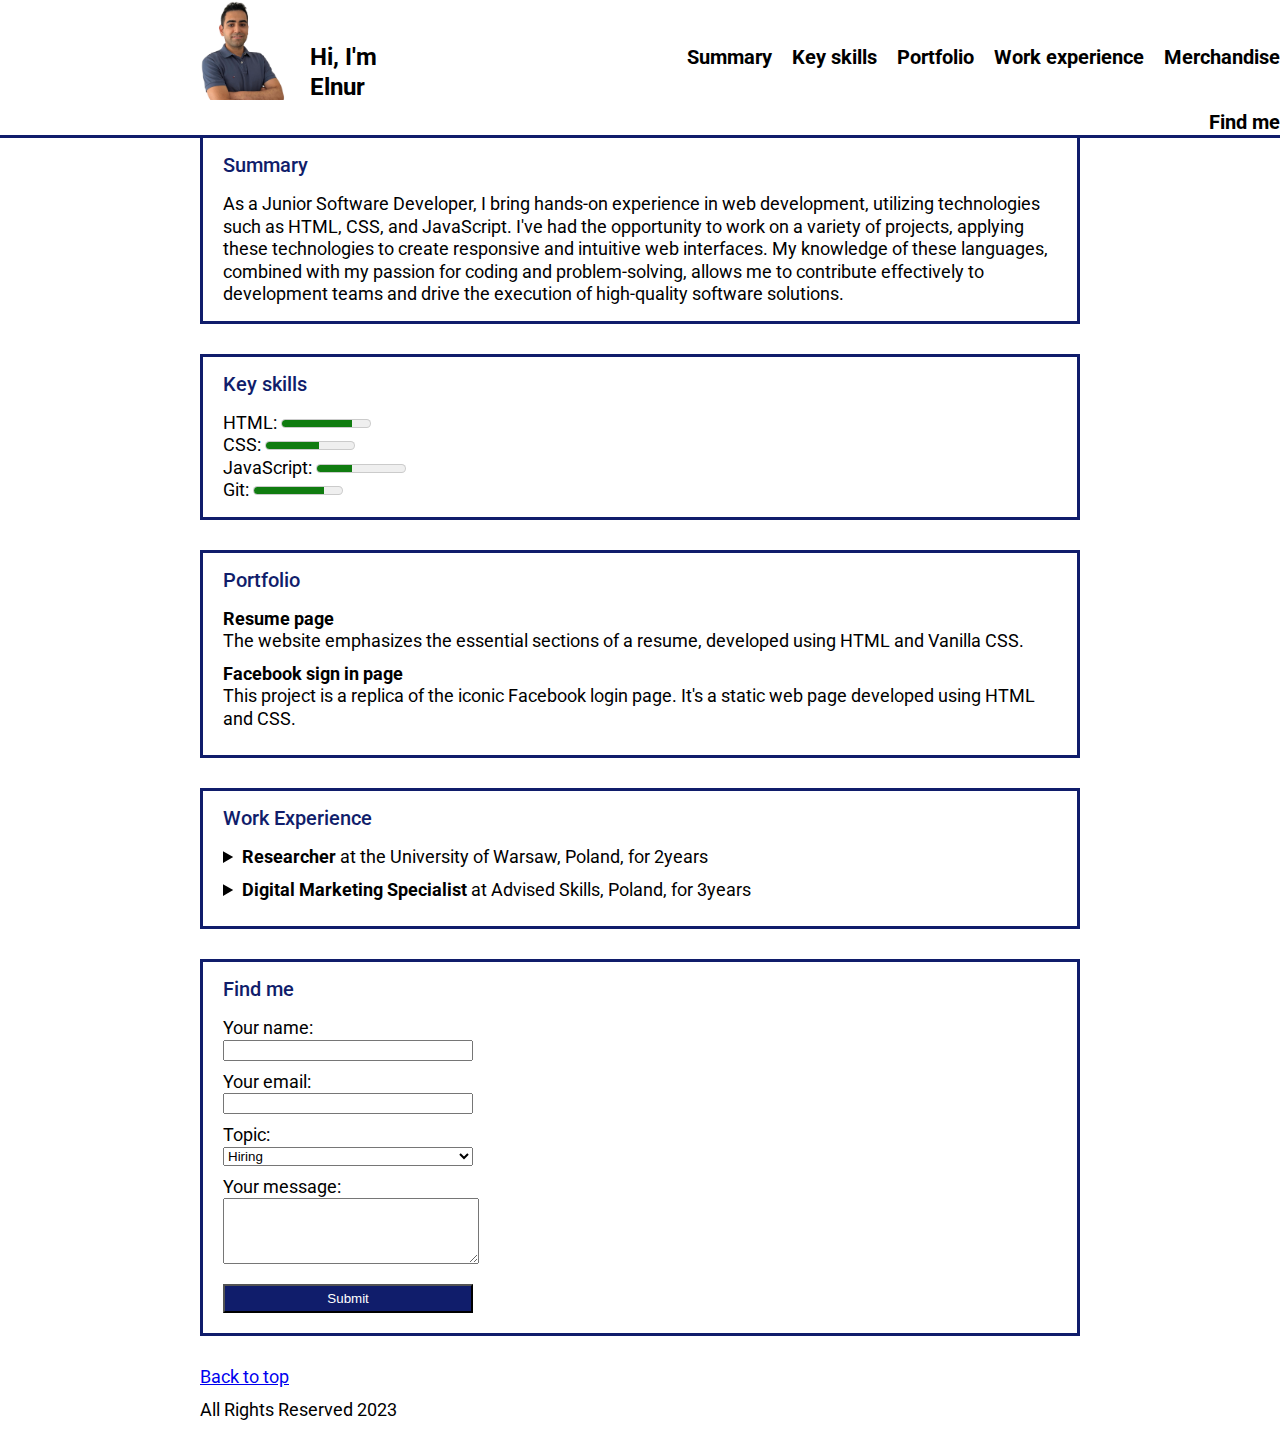
<file: index.html>
<!DOCTYPE html>
<html lang="en">
  <head>
    <meta name="description" content="Elnur personal site" />
    <meta name="keywords" content="bio site" />
    <meta name="author" content="Elnur N" />
    <meta charset="UTF-8" />
    <meta http-equiv="X-UA-Compatible" content="IE=edge" />
    <meta name="viewport" content="width=device-width, initial-scale=1.0" />
    <link rel="icon" type="image/x-icon" href="./assets/photos/favicon.ico" />
    <link rel="stylesheet" href="./assets/css/reset.css" />
    <link
      href="https://cdn.jsdelivr.net/npm/bootstrap@5.3.0/dist/css/bootstrap.min.css"
      rel="stylesheet"
      integrity="sha384-9ndCyUaIbzAi2FUVXJi0CjmCapSmO7SnpJef0486qhLnuZ2cdeRhO02iuK6FUUVM"
      crossorigin="anonymous"
    />
    <link rel="stylesheet" href="./assets/css/style.css" />

    <link rel="preconnect" href="https://fonts.googleapis.com" />
    <link rel="preconnect" href="https://fonts.gstatic.com" crossorigin />
    <link rel="preconnect" href="https://fonts.googleapis.com" />
    <link rel="preconnect" href="https://fonts.gstatic.com" crossorigin />
    <link
      href="https://fonts.googleapis.com/css2?family=Roboto+Condensed:wght@300;400;700&family=Roboto:ital,wght@0,300;0,400;0,500;0,700;1,300;1,400;1,500;1,700&display=swap"
      rel="stylesheet"
    />
    <title>Elnur Nabivi</title>
  </head>

  <body>
    <header class="main-header">
      <a href="./index.html"
        ><img
          src="./assets/photos/Elnurphoto.png"
          alt="Elnur N"
          title="Elnur N's photo"
          class="main-header__photo"
        />
      </a>
      <span class="main-header__name">Hi, I'm Elnur</span>
      <nav class="main-nav">
        <ul class="main-nav__links">
          <li class="main-nav__link">
            <a href="#summary-section">Summary</a>
          </li>
          <li class="main-nav__link">
            <a href="#keyskills-section">Key skills</a>
          </li>
          <li class="main-nav__link">
            <a href="#portfolio-section">Portfolio</a>
          </li>
          <li class="main-nav__link">
            <a href="#experience-section">Work experience</a>
          </li>
          <li class="main-nav__link">
            <a href="./store.html" target="_blank">Merchandise</a>
          </li>
          <li class="main-nav__link">
            <a href="#contact-section">Find me</a>
          </li>
        </ul>
      </nav>
    </header>

    <main>
      <section id="summary-section">
        <h2>Summary</h2>
        <p>
          As a Junior Software Developer, I bring hands-on experience in web
          development, utilizing technologies such as HTML, CSS, and JavaScript.
          I've had the opportunity to work on a variety of projects, applying
          these technologies to create responsive and intuitive web interfaces.
          My knowledge of these languages, combined with my passion for coding
          and problem-solving, allows me to contribute effectively to
          development teams and drive the execution of high-quality software
          solutions.
        </p>
      </section>

      <section id="keyskills-section">
        <h2>Key skills</h2>
        <ul>
          <li>HTML: <meter min="0" max="5" value="4"></meter></li>
          <li>CSS: <meter min="0" max="5" value="3"></meter></li>
          <li>JavaScript: <meter min="0" max="5" value="2"></meter></li>
          <li>Git: <meter min="0" max="5" value="4"></meter></li>
        </ul>
      </section>

      <section id="portfolio-section">
        <h2>Portfolio</h2>
        <ul>
          <li>
            <h3>Resume page</h3>
            <p>
              The website emphasizes the essential sections of a resume,
              developed using HTML and Vanilla CSS.
            </p>
          </li>
          <li>
            <h3>Facebook sign in page</h3>
            <p>
              This project is a replica of the iconic Facebook login page. It's
              a static web page developed using HTML and CSS.
            </p>
          </li>
        </ul>
      </section>

      <section id="experience-section">
        <h2>Work Experience</h2>
        <details>
          <summary class="job-position">
            <span style="font-weight: 700">Researcher</span> at the University
            of Warsaw, Poland, for 2years
          </summary>
          <ul>
            <li>
              <p>
                Conducting research in the field of sustainable marketing and
                digital marketing
              </p>
            </li>
            <li>
              <p>
                Designing and executing qualitative and quantitative studies
                using experiments, content analysis, and surveys
              </p>
            </li>
            <li>
              <p>
                Analyzing data using statistical software such as SPSS, AMOS,
                SmartPLS, Dedoose, NVivo
              </p>
            </li>
          </ul>
        </details>
        <details>
          <summary class="job-position">
            <span style="font-weight: bold">Digital Marketing Specialist</span>
            at Advised Skills, Poland, for 3years
          </summary>
          <ul>
            <li>
              <p>Coordinating and monitoring digital activities</p>
            </li>
            <li>
              <p>
                Managing and optimizing Facebook Ads and Google Ads campaigns
              </p>
            </li>
            <li>
              <p>
                Creating social media strategy and publishing content on social
                channels
              </p>
            </li>
            <li>
              <p>
                Preparing press releases, weekly cooperative newsletters, and
                SEO-friendly blog posts
              </p>
            </li>
            <li>
              <p>
                Updating websites with new content and indexing links in search
                engines
              </p>
            </li>
            <li>
              <p>
                Contributing to brand building activities by providing reports
                and analysis on performance across digital channels
              </p>
            </li>
          </ul>
        </details>
      </section>

      <section id="contact-section">
        <h2>Find me</h2>
        <form action="./message.html" target="_blank" autocomplete="on">
          <label for="name">Your name:</label>
          <input id="name" name="name" type="text" required />

          <label for="email">Your email:</label>
          <input id="email" name="email" type="email" required />

          <label for="topic">Topic:</label>
          <select name="topic" id="topic">
            <option value="Hiring">Hiring</option>
            <option value="Complaint">Complaint</option>
            <option value="General query">General query</option>
          </select>

          <label for="message">Your message:</label>
          <textarea name="message" id="message" cols="30" rows="4"></textarea>
          <button type="submit" class="submit-btn">Submit</button>
        </form>
      </section>
    </main>

    <footer>
      <a href="#" class="back-to-top">Back to top</a>
      <p>All Rights Reserved 2023</p>
    </footer>
  </body>
</html>
</file>
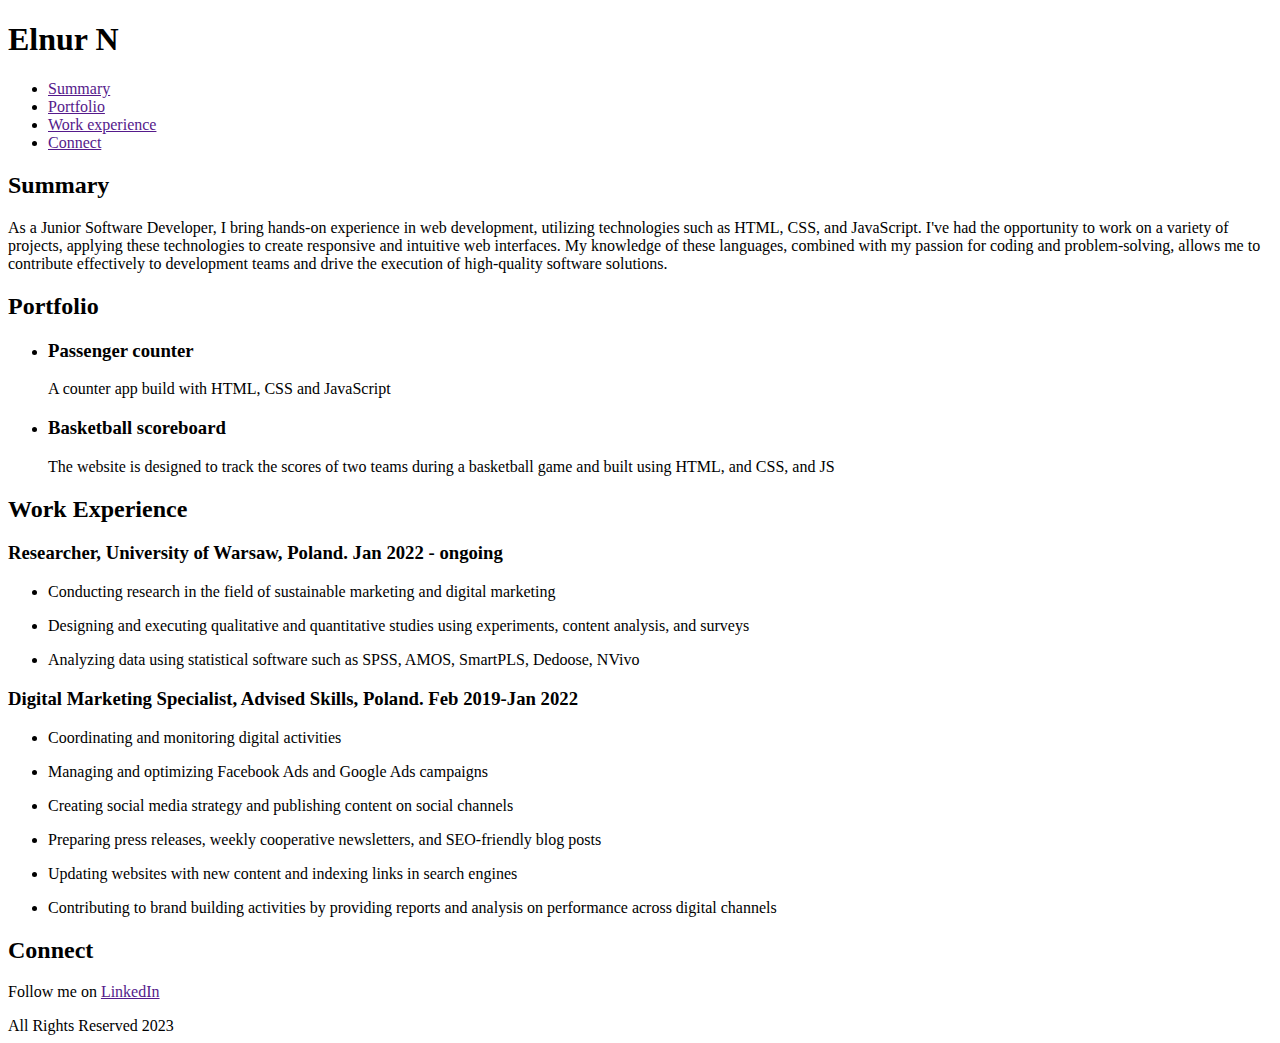
<file: public/index.html>
<!DOCTYPE html>
<html lang="en">
  <head>
    <meta charset="UTF-8" />
    <meta http-equiv="X-UA-Compatible" content="IE=edge" />
    <meta name="viewport" content="width=device-width, initial-scale=1.0" />
    <title>Elnur N</title>
  </head>
  <body>
    <header>
      <h1>Elnur N</h1>
      <nav>
        <ul>
          <li>
            <a href="" alt="">Summary</a>
          </li>
          <li>
            <a href="" alt="">Portfolio</a>
          </li>
          <li>
            <a href="" alt="">Work experience</a>
          </li>
          <li>
            <a href="" alt="">Connect</a>
          </li>
        </ul>
      </nav>
    </header>
    <main>
      <section>
        <h2>Summary</h2>
        <p>
          As a Junior Software Developer, I bring hands-on experience in web
          development, utilizing technologies such as HTML, CSS, and JavaScript.
          I've had the opportunity to work on a variety of projects, applying
          these technologies to create responsive and intuitive web interfaces.
          My knowledge of these languages, combined with my passion for coding
          and problem-solving, allows me to contribute effectively to
          development teams and drive the execution of high-quality software
          solutions.
        </p>
      </section>
      <section>
        <h2>Portfolio</h2>
        <ul>
          <li>
            <h3>Passenger counter</h3>
            <p>A counter app build with HTML, CSS and JavaScript</p>
          </li>
          <li>
            <h3>Basketball scoreboard</h3>
            <p>
              The website is designed to track the scores of two teams during a
              basketball game and built using HTML, and CSS, and JS
            </p>
          </li>
        </ul>
      </section>
      <section>
        <h2>Work Experience</h2>
        <section>
          <h3>Researcher, University of Warsaw, Poland. Jan 2022 - ongoing</h3>
          <ul>
            <li>
              <p>
                Conducting research in the field of sustainable marketing and
                digital marketing
              </p>
            </li>
            <li>
              <p>
                Designing and executing qualitative and quantitative studies
                using experiments, content analysis, and surveys
              </p>
            </li>
            <li>
              <p>
                Analyzing data using statistical software such as SPSS, AMOS,
                SmartPLS, Dedoose, NVivo
              </p>
            </li>
          </ul>
        </section>
        <section>
          <h3>
            Digital Marketing Specialist, Advised Skills, Poland. Feb 2019-Jan
            2022
          </h3>
          <ul>
            <li>
              <p>Coordinating and monitoring digital activities</p>
            </li>
            <li>
              <p>
                Managing and optimizing Facebook Ads and Google Ads campaigns
              </p>
            </li>
            <li>
              <p>
                Creating social media strategy and publishing content on social
                channels
              </p>
            </li>
            <li>
              <p>
                Preparing press releases, weekly cooperative newsletters, and
                SEO-friendly blog posts
              </p>
            </li>
            <li>
              <p>
                Updating websites with new content and indexing links in search
                engines
              </p>
            </li>
            <li>
              <p>
                Contributing to brand building activities by providing reports
                and analysis on performance across digital channels
              </p>
            </li>
          </ul>
        </section>
      </section>
      <section>
        <h2>Connect</h2>
        <p>Follow me on <a href="">LinkedIn</a></p>
      </section>
    </main>
    <footer>All Rights Reserved 2023</footer>
  </body>
</html>
</file>
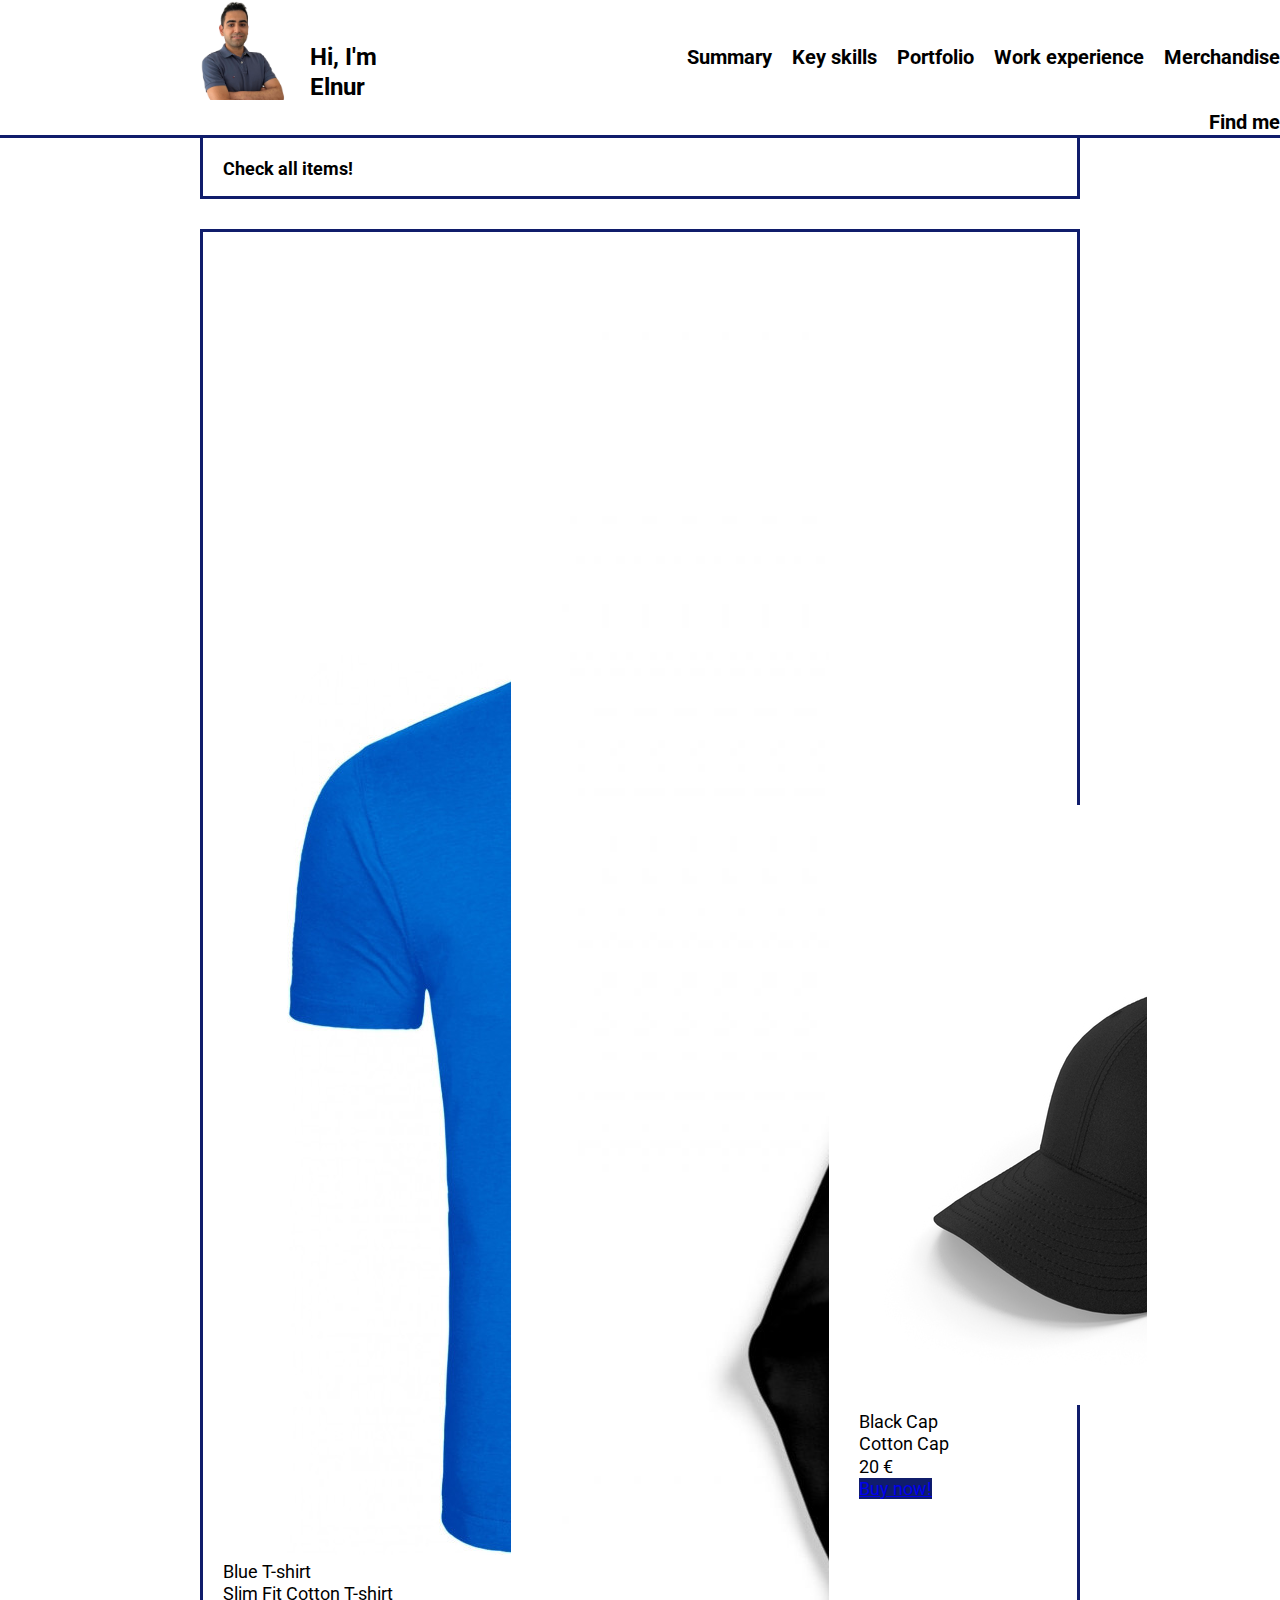
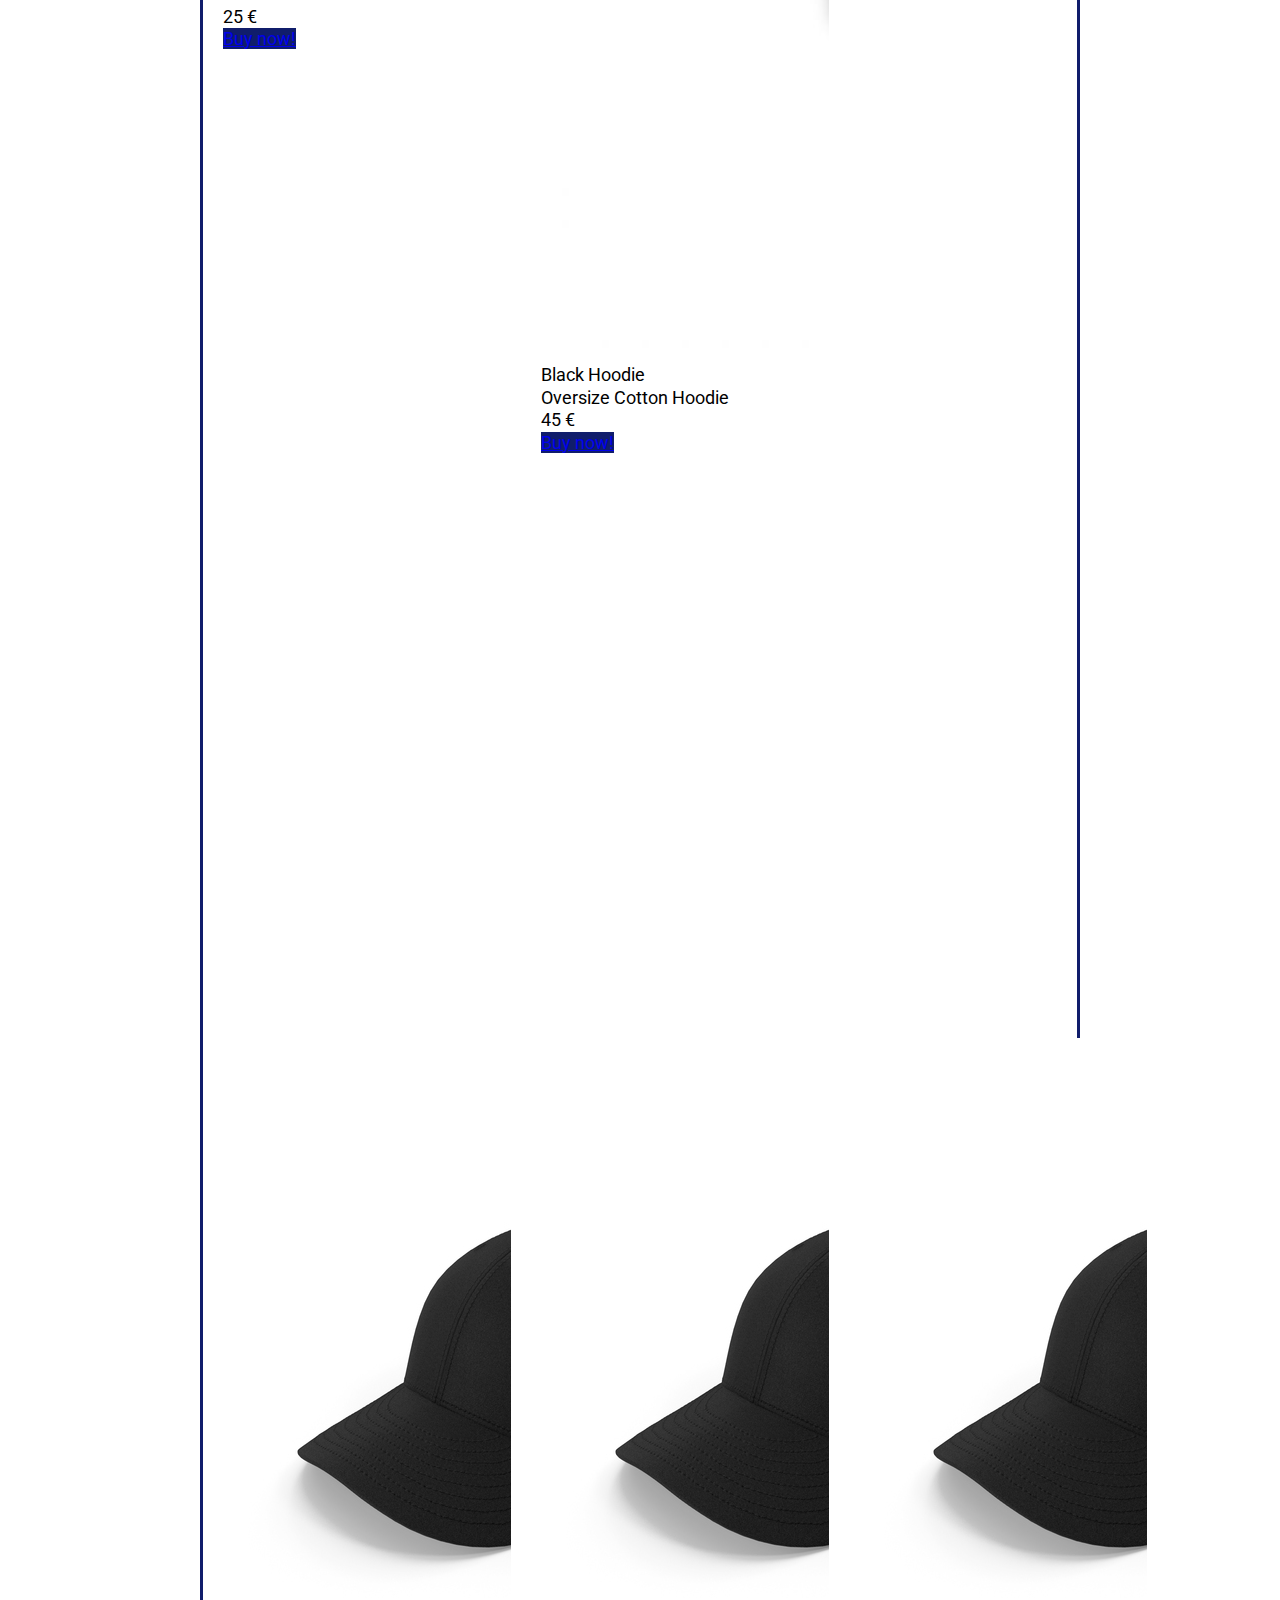
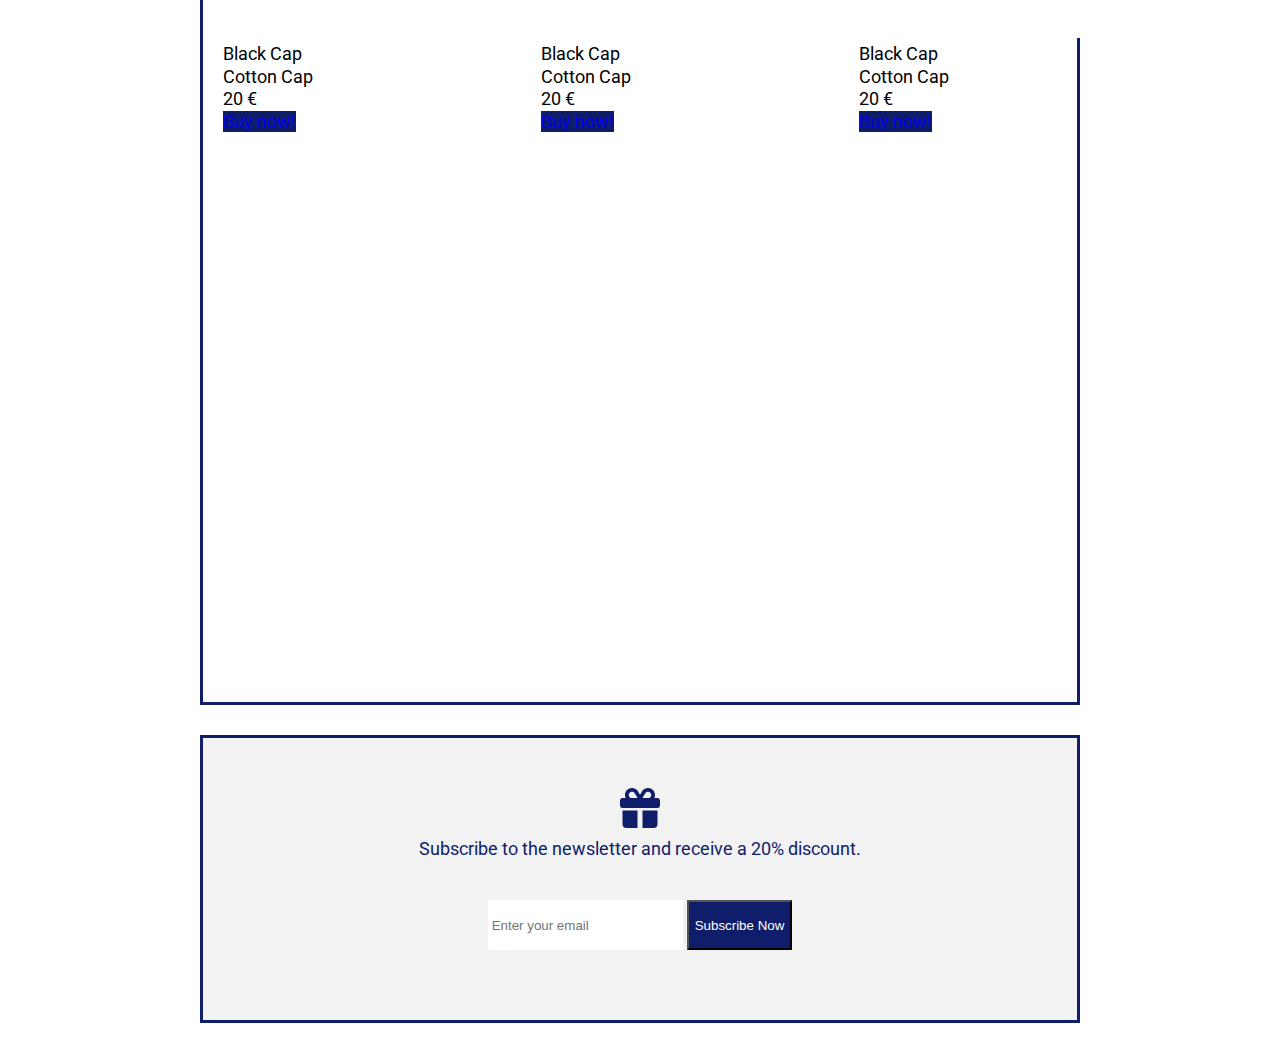
<file: extended-store.html>
<!DOCTYPE html>
<html lang="en">
  <head>
    <meta charset="UTF-8" />
    <meta name="viewport" content="width=device-width, initial-scale=1.0" />
    <link rel="icon" type="image/x-icon" href="./assets/photos/favicon.ico" />
    <link rel="stylesheet" href="./assets/css/reset.css" />

    <link rel="stylesheet" href="./assets/css/style.css" />
    <link
      href="https://cdn.jsdelivr.net/npm/bootstrap@5.3.0/dist/css/bootstrap.min.css"
      rel="stylesheet"
      integrity="sha384-9ndCyUaIbzAi2FUVXJi0CjmCapSmO7SnpJef0486qhLnuZ2cdeRhO02iuK6FUUVM"
      crossorigin="anonymous"
    />
    <link rel="stylesheet" href="./assets/css/store.css" />
    <link rel="preconnect" href="https://fonts.googleapis.com" />
    <link rel="preconnect" href="https://fonts.gstatic.com" crossorigin />
    <link rel="preconnect" href="https://fonts.googleapis.com" />
    <link rel="preconnect" href="https://fonts.gstatic.com" crossorigin />
    <link
      href="https://fonts.googleapis.com/css2?family=Roboto+Condensed:wght@300;400;700&family=Roboto:ital,wght@0,300;0,400;0,500;0,700;1,300;1,400;1,500;1,700&display=swap"
      rel="stylesheet"
    />
    <title>Merchandise</title>
  </head>
  <body>
    <header class="main-header">
      <a href="./index.html"
        ><img
          src="./assets/photos/Elnurphoto.png"
          alt="Elnur N"
          title="Elnur N's photo"
          class="main-header__photo"
        />
      </a>

      <span class="main-header__name">Hi, I'm Elnur</span>

      <nav class="main-nav">
        <ul class="main-nav__links">
          <li class="main-nav__link">
            <a href="./index.html#summary-section">Summary</a>
          </li>
          <li class="main-nav__link">
            <a href="./index.html#keyskills-section">Key skills</a>
          </li>
          <li class="main-nav__link">
            <a href="./index.html#portfolio-section">Portfolio</a>
          </li>
          <li class="main-nav__link">
            <a href="./index.html#experience-section">Work experience</a>
          </li>
          <li class="main-nav__link">
            <a href="./store.html" target="_blank">Merchandise</a>
          </li>
          <li class="main-nav__link">
            <a href="./index.html#contact-section">Find me</a>
          </li>
        </ul>
      </nav>
    </header>

    <main>
      <section><h3>Check all items!</h3></section>
      <section class="store-all-items">
        <div class="grid-element-first">
            <div class="card" style="width: 18rem">
                <div class="discount-tag">20% OFF</div>
                <img
                  class="card-img-top"
                  src="./assets/photos/bluetshirt.jpg"
                  alt="Black T-shirt"
                />
                <div class="card-body">
                  <h4 class="card-title">Blue T-shirt</h4>
                  <p class="card-text">Slim Fit Cotton T-shirt</p>
                  <p class="card-price">25 €</p>
                  <a href="#" class="btn btn-primary">Buy now!</a>
                </div>
              </div>
        </div>
        <div class="grid-element-second">
            <div class="card" style="width: 18rem">
                <img
                  class="card-img-top"
                  src="./assets/photos/Hoodie.jpg"
                  alt="Black Hoodie"
                />
                <div class="card-body">
                  <h4 class="card-title">Black Hoodie</h4>
                  <p class="card-text">Oversize Cotton Hoodie</p>
                  <p class="card-price">45 €</p>
                  <a href="#" class="btn btn-primary">Buy now!</a>
                </div>
            </div>
        </div>
        <div class="grid-element-third">
            <div class="card" style="width: 18rem">
                <img
                  class="card-img-top"
                  src="./assets/photos/cap.jpg"
                  alt="Black T-shirt"
                />
                <div class="card-body">
                  <h4 class="card-title">Black Cap</h4>
                  <p class="card-text">Cotton Cap</p>
                  <p class="card-price">20 €</p>
                  <a href="#" class="btn btn-primary">Buy now!</a>
                </div>
              </div>

        </div>
        <div class="grid-element-fourth">
            <div class="card" style="width: 18rem">
                <img
                  class="card-img-top"
                  src="./assets/photos/cap.jpg"
                  alt="Black T-shirt"
                />
                <div class="card-body">
                  <h4 class="card-title">Black Cap</h4>
                  <p class="card-text">Cotton Cap</p>
                  <p class="card-price">20 €</p>
                  <a href="#" class="btn btn-primary">Buy now!</a>
                </div>
              </div>
        </div>
        <div class="grid-element-fifth">
            <div class="card" style="width: 18rem">
                <img
                  class="card-img-top"
                  src="./assets/photos/cap.jpg"
                  alt="Black T-shirt"
                />
                <div class="card-body">
                  <h4 class="card-title">Black Cap</h4>
                  <p class="card-text">Cotton Cap</p>
                  <p class="card-price">20 €</p>
                  <a href="#" class="btn btn-primary">Buy now!</a>
                </div>
              </div>
        </div>
        <div class="grid-element-sixth">
            <div class="card" style="width: 18rem">
                <img
                  class="card-img-top"
                  src="./assets/photos/cap.jpg"
                  alt="Black T-shirt"
                />
                <div class="card-body">
                  <h4 class="card-title">Black Cap</h4>
                  <p class="card-text">Cotton Cap</p>
                  <p class="card-price">20 €</p>
                  <a href="#" class="btn btn-primary">Buy now!</a>
                </div>
              </div>
        </div>
      </section>
      </section>
      <section class="newsletter">
        <div class="container">
          <div class="row">
            <div class="col-sm-12">
              <div class="content">
                <form>
                  <svg
                    class="svg-gift"
                    weight="40"
                    height="40"
                    xmlns="http://www.w3.org/2000/svg"
                    height="1em"
                    viewBox="0 0 512 512"
                  >
                    <style>
                      svg {
                        fill: #101d6b;
                      }
                    </style>
                    <path
                      d="M190.5 68.8L225.3 128H224 152c-22.1 0-40-17.9-40-40s17.9-40 40-40h2.2c14.9 0 28.8 7.9 36.3 20.8zM64 88c0 14.4 3.5 28 9.6 40H32c-17.7 0-32 14.3-32 32v64c0 17.7 14.3 32 32 32H480c17.7 0 32-14.3 32-32V160c0-17.7-14.3-32-32-32H438.4c6.1-12 9.6-25.6 9.6-40c0-48.6-39.4-88-88-88h-2.2c-31.9 0-61.5 16.9-77.7 44.4L256 85.5l-24.1-41C215.7 16.9 186.1 0 154.2 0H152C103.4 0 64 39.4 64 88zm336 0c0 22.1-17.9 40-40 40H288h-1.3l34.8-59.2C329.1 55.9 342.9 48 357.8 48H360c22.1 0 40 17.9 40 40zM32 288V464c0 26.5 21.5 48 48 48H224V288H32zM288 512H432c26.5 0 48-21.5 48-48V288H288V512z"
                    />
                  </svg>
                  <h2>
                    Subscribe to the newsletter and receive a 20% discount.
                  </h2>
                  <div class="input-group">
                    <input
                      type="email"
                      class="form-control"
                      placeholder="Enter your email"
                    />
                    <span class="input-group-btn">
                      <button class="btn" type="submit">Subscribe Now</button>
                    </span>
                  </div>
                </form>
              </div>
            </div>
          </div>
        </div>
      </section>
    </main>
    <footer></footer>
  </body>
</html>
</file>
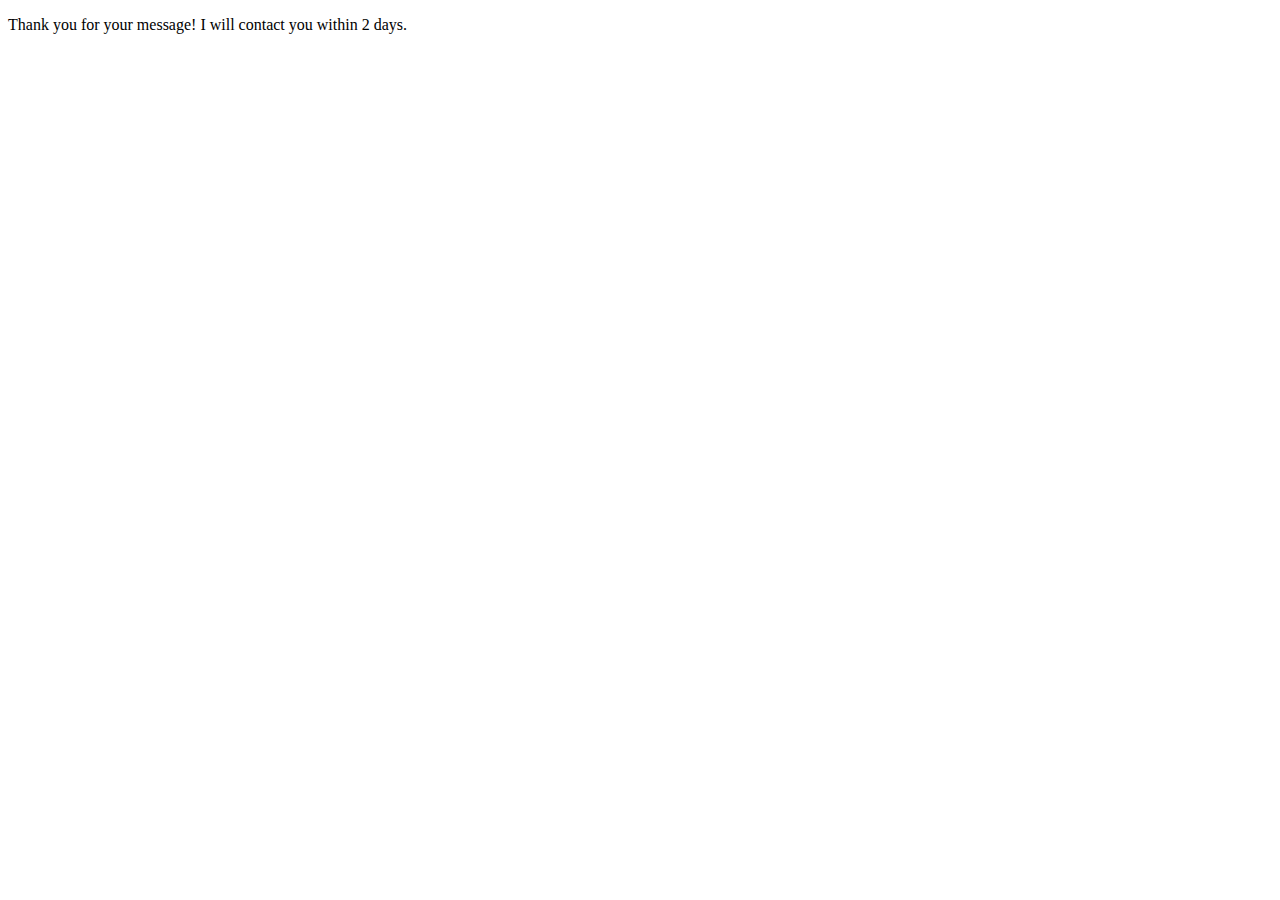
<file: message.html>
<!DOCTYPE html>
<html lang="en">
  <head>
    <meta charset="UTF-8" />
    <meta http-equiv="X-UA-Compatible" content="IE=edge" />
    <meta name="viewport" content="width=device-width, initial-scale=1.0" />
    <title>Document</title>
  </head>
  <body>
    <p>Thank you for your message! I will contact you within 2 days.</p>
  </body>
</html>
</file>
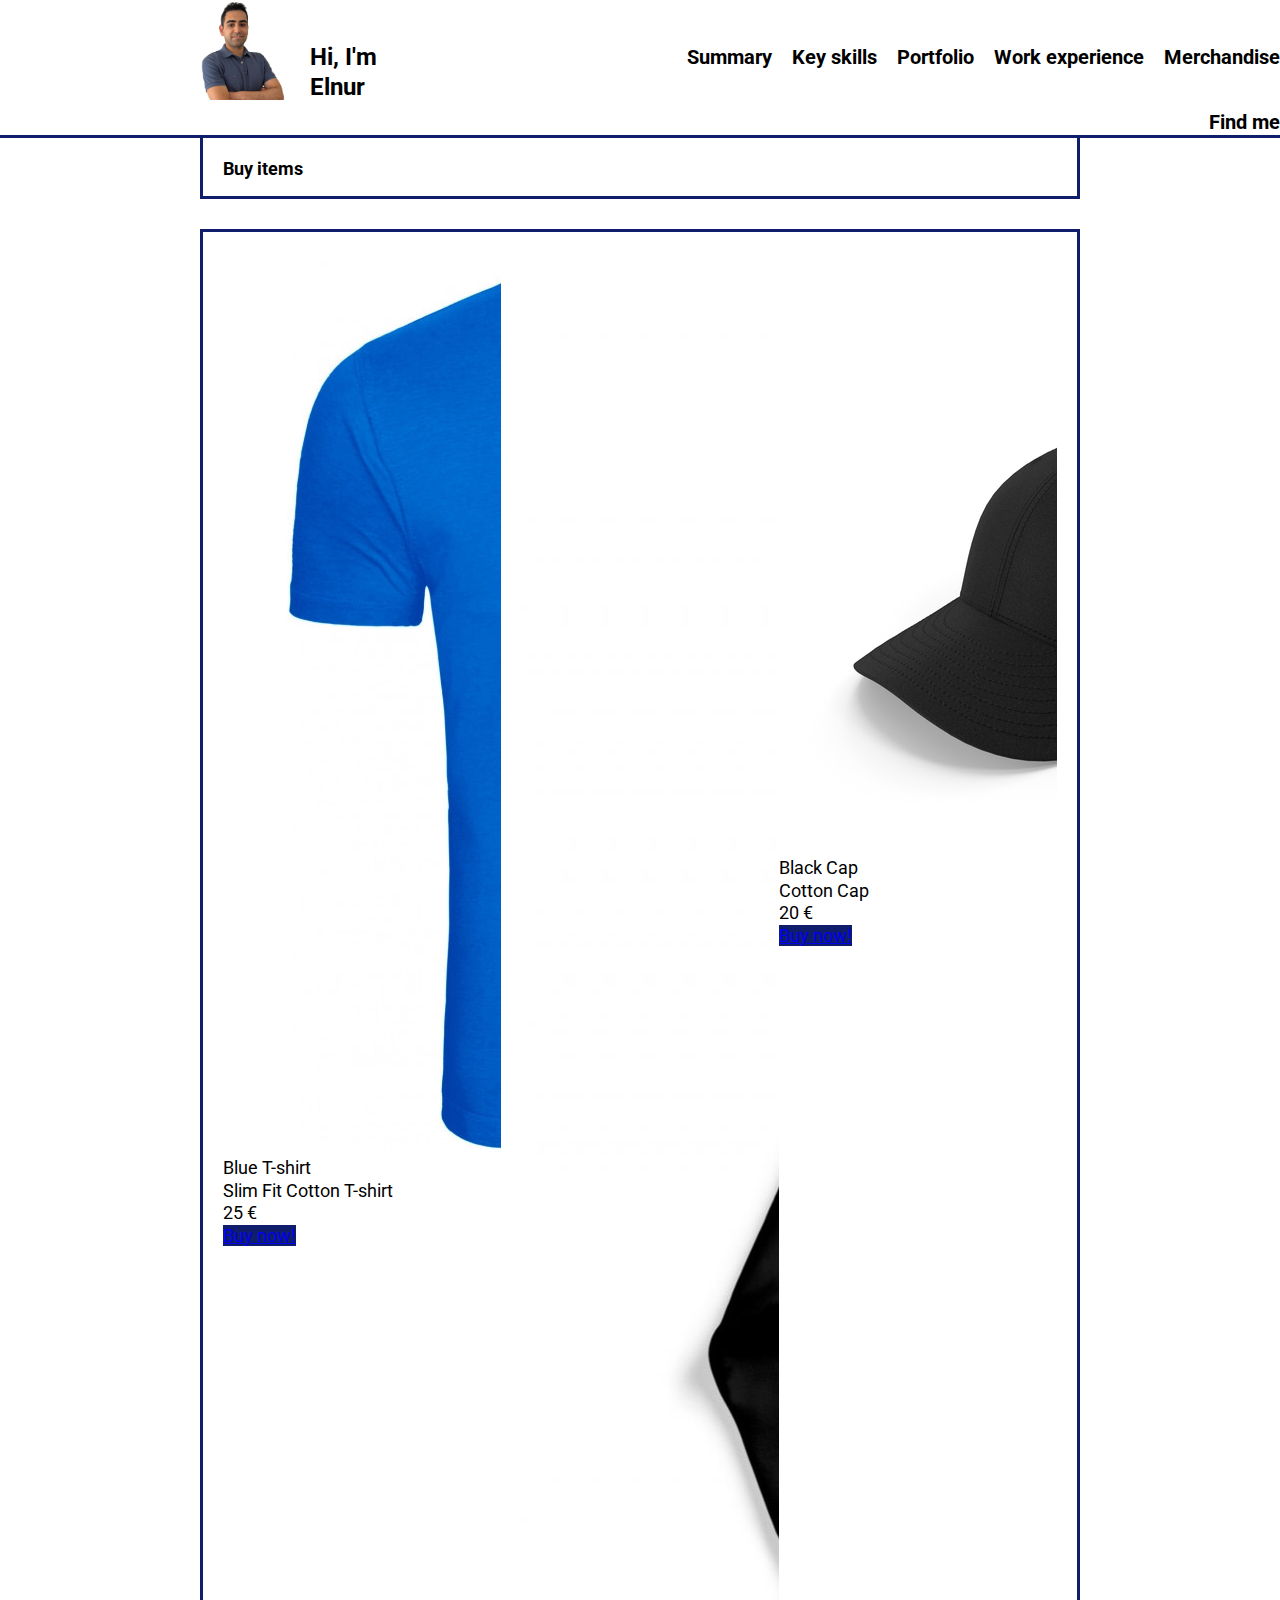
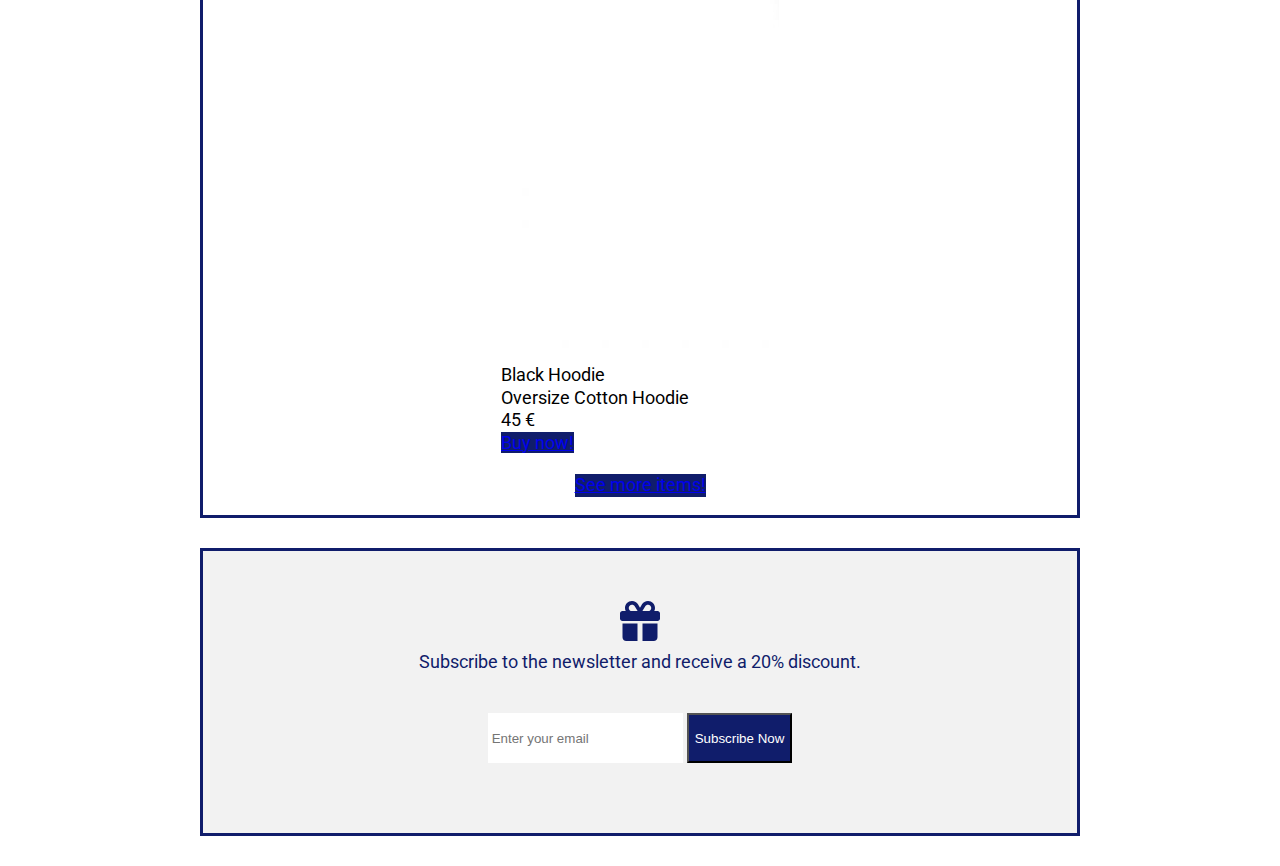
<file: store.html>
<!DOCTYPE html>
<html lang="en">
  <head>
    <meta charset="UTF-8" />
    <meta name="viewport" content="width=device-width, initial-scale=1.0" />
    <link rel="icon" type="image/x-icon" href="./assets/photos/favicon.ico" />
    <link rel="stylesheet" href="./assets/css/reset.css" />

    <link rel="stylesheet" href="./assets/css/style.css" />
    <link
      href="https://cdn.jsdelivr.net/npm/bootstrap@5.3.0/dist/css/bootstrap.min.css"
      rel="stylesheet"
      integrity="sha384-9ndCyUaIbzAi2FUVXJi0CjmCapSmO7SnpJef0486qhLnuZ2cdeRhO02iuK6FUUVM"
      crossorigin="anonymous"
    />
    <link rel="stylesheet" href="./assets/css/store.css" />
    <link rel="preconnect" href="https://fonts.googleapis.com" />
    <link rel="preconnect" href="https://fonts.gstatic.com" crossorigin />
    <link rel="preconnect" href="https://fonts.googleapis.com" />
    <link rel="preconnect" href="https://fonts.gstatic.com" crossorigin />
    <link
      href="https://fonts.googleapis.com/css2?family=Roboto+Condensed:wght@300;400;700&family=Roboto:ital,wght@0,300;0,400;0,500;0,700;1,300;1,400;1,500;1,700&display=swap"
      rel="stylesheet"
    />
    <title>Merchandise</title>
  </head>
  <body>
    <header class="main-header">
      <a href="./index.html"
        ><img
          src="./assets/photos/Elnurphoto.png"
          alt="Elnur N"
          title="Elnur N's photo"
          class="main-header__photo"
        />
      </a>

      <span class="main-header__name">Hi, I'm Elnur</span>

      <nav class="main-nav">
        <ul class="main-nav__links">
          <li class="main-nav__link">
            <a href="./index.html#summary-section">Summary</a>
          </li>
          <li class="main-nav__link">
            <a href="./index.html#keyskills-section">Key skills</a>
          </li>
          <li class="main-nav__link">
            <a href="./index.html#portfolio-section">Portfolio</a>
          </li>
          <li class="main-nav__link">
            <a href="./index.html#experience-section">Work experience</a>
          </li>
          <li class="main-nav__link">
            <a href="./store.html" target="_blank">Merchandise</a>
          </li>
          <li class="main-nav__link">
            <a href="./index.html#contact-section">Find me</a>
          </li>
        </ul>
      </nav>
    </header>

    <main>
      <section><h3>Buy items</h3></section>
      <!-- I keep the section tag because of the design. It should be inside a box, which has borders.-->
      <section class="store">
        <div class="store-items">
          <div class="card" style="width: 18rem">
            <div class="discount-tag">20% OFF</div>
            <img
              class="card-img-top"
              src="./assets/photos/bluetshirt.jpg"
              alt="Black T-shirt"
            />
            <div class="card-body">
              <h4 class="card-title">Blue T-shirt</h4>
              <p class="card-text">Slim Fit Cotton T-shirt</p>
              <p class="card-price">25 €</p>
              <a href="#" class="btn btn-primary">Buy now!</a>
            </div>
          </div>

          <div class="card" style="width: 18rem">
            <img
              class="card-img-top"
              src="./assets/photos/Hoodie.jpg"
              alt="Black Hoodie"
            />
            <div class="card-body">
              <h4 class="card-title">Black Hoodie</h4>
              <p class="card-text">Oversize Cotton Hoodie</p>
              <p class="card-price">45 €</p>
              <a href="#" class="btn btn-primary">Buy now!</a>
            </div>
          </div>
          <div class="card" style="width: 18rem">
            <img
              class="card-img-top"
              src="./assets/photos/cap.jpg"
              alt="Black T-shirt"
            />
            <div class="card-body">
              <h4 class="card-title">Black Cap</h4>
              <p class="card-text">Cotton Cap</p>
              <p class="card-price">20 €</p>
              <a href="#" class="btn btn-primary">Buy now!</a>
            </div>
          </div>
        </div>

        <div class="see-more">
          <a href="./extended-store.html" class="btn btn-primary"
            >See more items!</a
          >
        </div>
      </section>
      <section class="newsletter">
        <div class="container">
          <div class="row">
            <div class="col-sm-12">
              <div class="content">
                <form>
                  <svg
                    class="svg-gift"
                    weight="40"
                    height="40"
                    xmlns="http://www.w3.org/2000/svg"
                    height="1em"
                    viewBox="0 0 512 512"
                  >
                    <style>
                      svg {
                        fill: #101d6b;
                      }
                    </style>
                    <path
                      d="M190.5 68.8L225.3 128H224 152c-22.1 0-40-17.9-40-40s17.9-40 40-40h2.2c14.9 0 28.8 7.9 36.3 20.8zM64 88c0 14.4 3.5 28 9.6 40H32c-17.7 0-32 14.3-32 32v64c0 17.7 14.3 32 32 32H480c17.7 0 32-14.3 32-32V160c0-17.7-14.3-32-32-32H438.4c6.1-12 9.6-25.6 9.6-40c0-48.6-39.4-88-88-88h-2.2c-31.9 0-61.5 16.9-77.7 44.4L256 85.5l-24.1-41C215.7 16.9 186.1 0 154.2 0H152C103.4 0 64 39.4 64 88zm336 0c0 22.1-17.9 40-40 40H288h-1.3l34.8-59.2C329.1 55.9 342.9 48 357.8 48H360c22.1 0 40 17.9 40 40zM32 288V464c0 26.5 21.5 48 48 48H224V288H32zM288 512H432c26.5 0 48-21.5 48-48V288H288V512z"
                    />
                  </svg>
                  <h2>
                    Subscribe to the newsletter and receive a 20% discount.
                  </h2>
                  <div class="input-group">
                    <input
                      type="email"
                      class="form-control"
                      placeholder="Enter your email"
                    />
                    <span class="input-group-btn">
                      <button class="btn" type="submit">Subscribe Now</button>
                    </span>
                  </div>
                </form>
              </div>
            </div>
          </div>
        </div>
      </section>
    </main>
    <footer></footer>
  </body>
</html>
</file>
<file: assets/css/style.css>
body {
  font-family: "Roboto", sans-serif;
  font-size: 18px;
  font-weight: 400;
  box-sizing: border-box;
  line-height: 1.25;
  margin-top: 135px;
}
section {
  scroll-margin-top: 130px;
}

.job-position {
  font-size: 18px;
  margin-bottom: 10px;
}

section,
footer {
  margin-left: 200px;
  margin-right: 200px;
}

section {
  border: 3px solid #101d6b;
  margin-bottom: 30px;
  padding: 0 20px 15px 20px;
}

section > h2 {
  color: #101d6b;
  font-size: 20px;
  font-weight: 500;
  margin: 15px 0;
}

h3 {
  font-size: 18px;
  font-weight: 700;
}

#portfolio-section > ul > li {
  margin-bottom: 10px;
}

#contact-section {
  padding-bottom: 10px;
}

.main-header {
  border-bottom: 3px solid #101d6b;
  margin-bottom: 30px;
  position: fixed;
  top: 0;
  left: 0;
  width: 100%;
  display: flex;
  justify-content: flex-start;
  background-color: white;
  transition: 0.6s;
  z-index: 1000;
}

.main-header__photo {
  height: 100px;
  margin-right: 20px;
  margin-left: 190px;
  position: relative;
}

.main-header__name {
  font-weight: 700;
  font-size: 24px;
  margin-top: 42px;
}

/* .main-nav {
  width: calc(100% - 250px);
} */

.main-nav__links {
  list-style: none;
  display: flex;
  flex-direction: row;
  justify-content: flex-end;
  flex-wrap: wrap;
  margin: 25px 0 0 180px;
  gap: 20px;
}

.main-nav__link {
  padding: 0;
  margin: 20px 0 0 0;
  font-weight: 700;
  font-size: 20px;
}

.main-nav__link a:hover {
  position: relative;
  left: 5px;
  top: 5px;
  color: #101d6b;
  /* box-shadow: 0 0 15px rgba(16, 29, 107, 0.3); */
}

.main-nav__link a {
  text-decoration: none;
  color: #000000;
}

input {
  outline: none;
}

/* input:invalid {
  border: 2px solid red;
} */

input[type="text"]:valid,
input[type="email"]:valid {
  border: 2px solid greenyellow;
}

input:focus {
  background-color: #9ba6e4;
}

.submit-btn {
  background-color: #101d6b;
  color: white;
  padding: 5px 0;
  margin-top: 10px;
}

.submit-btn:hover {
  background-color: black;
  color: white;
}

details > ul {
  margin-bottom: 15px;
}

.back-to-top {
  display: inline-block;
  margin-bottom: 10px;
}

footer {
  margin-bottom: 15px;
}

form {
  display: flex;
  flex-direction: column;
}

input,
select {
  box-sizing: border-box;
}

form input,
form select,
form textarea,
form .submit-btn {
  margin-bottom: 10px;
  width: 30%;
}

form label {
  width: 30%;
}
</file>
<file: assets/css/store.css>
body {
  font-family: "Roboto", sans-serif;
  font-size: 18px;
  font-weight: 400;
  box-sizing: border-box;
  line-height: 1.25;
  margin-top: 135px;
}
section {
  scroll-margin-top: 150px;
  padding-top: 20px;
}

.store {
  display: flex;
  flex-direction: column;
  justify-content: space-around;
}

.store-items {
  display: flex;
  flex-direction: row;
  justify-content: space-around;
}

.btn-primary {
  background-color: #101d6b;
  border-color: #101d6b;
}

.btn-primary:hover {
  transform: scale(1.1);
  background-color: #101d6b;
  border-color: #101d6b;
}

.card {
  overflow: hidden;
}

.discount-tag {
  position: absolute;
  top: 15px;
  right: -35px;
  background: red;
  color: white;
  padding: 5px 35px 5px 35px;
  transform: rotateZ(45deg);
}

.newsletter {
  padding: 100px 0 60px 0;
  background: #f2f2f2;
}

.newsletter .content {
  max-width: 650px;
  margin: 0 auto;
  text-align: center;
  position: relative;
  z-index: 2;
}
.newsletter .content h2 {
  color: #101d6b;
  margin-bottom: 40px;
}
.newsletter .content .form-control {
  height: 50px;
  border-color: #ffffff;
  border-radius: 0;
}
.newsletter .content.form-control:focus {
  box-shadow: none;
  border: 2px solid #101d6b;
}
.newsletter .content .btn {
  min-height: 50px;
  border-radius: 0;
  background: #101d6b;
  color: #fff;
  font-weight: 500;
}

.svg-gift {
  position: absolute;
  top: -24%;
  left: 50%;
  transform: translate(-50%, -50%);
  fill: #101d6b;
}

.see-more {
  display: flex;
  justify-content: center;
  margin: 20px 0 3px 0;
}

.store-all-items {
  display: grid;
  place-items: center;
  grid-template-columns: repeat(3, 1fr);
  grid-template-rows: repeat(2, 1fr);
  grid-gap: 30px;
  /* grid-auto-columns: minmax(300px, auto); */
}
</file>
